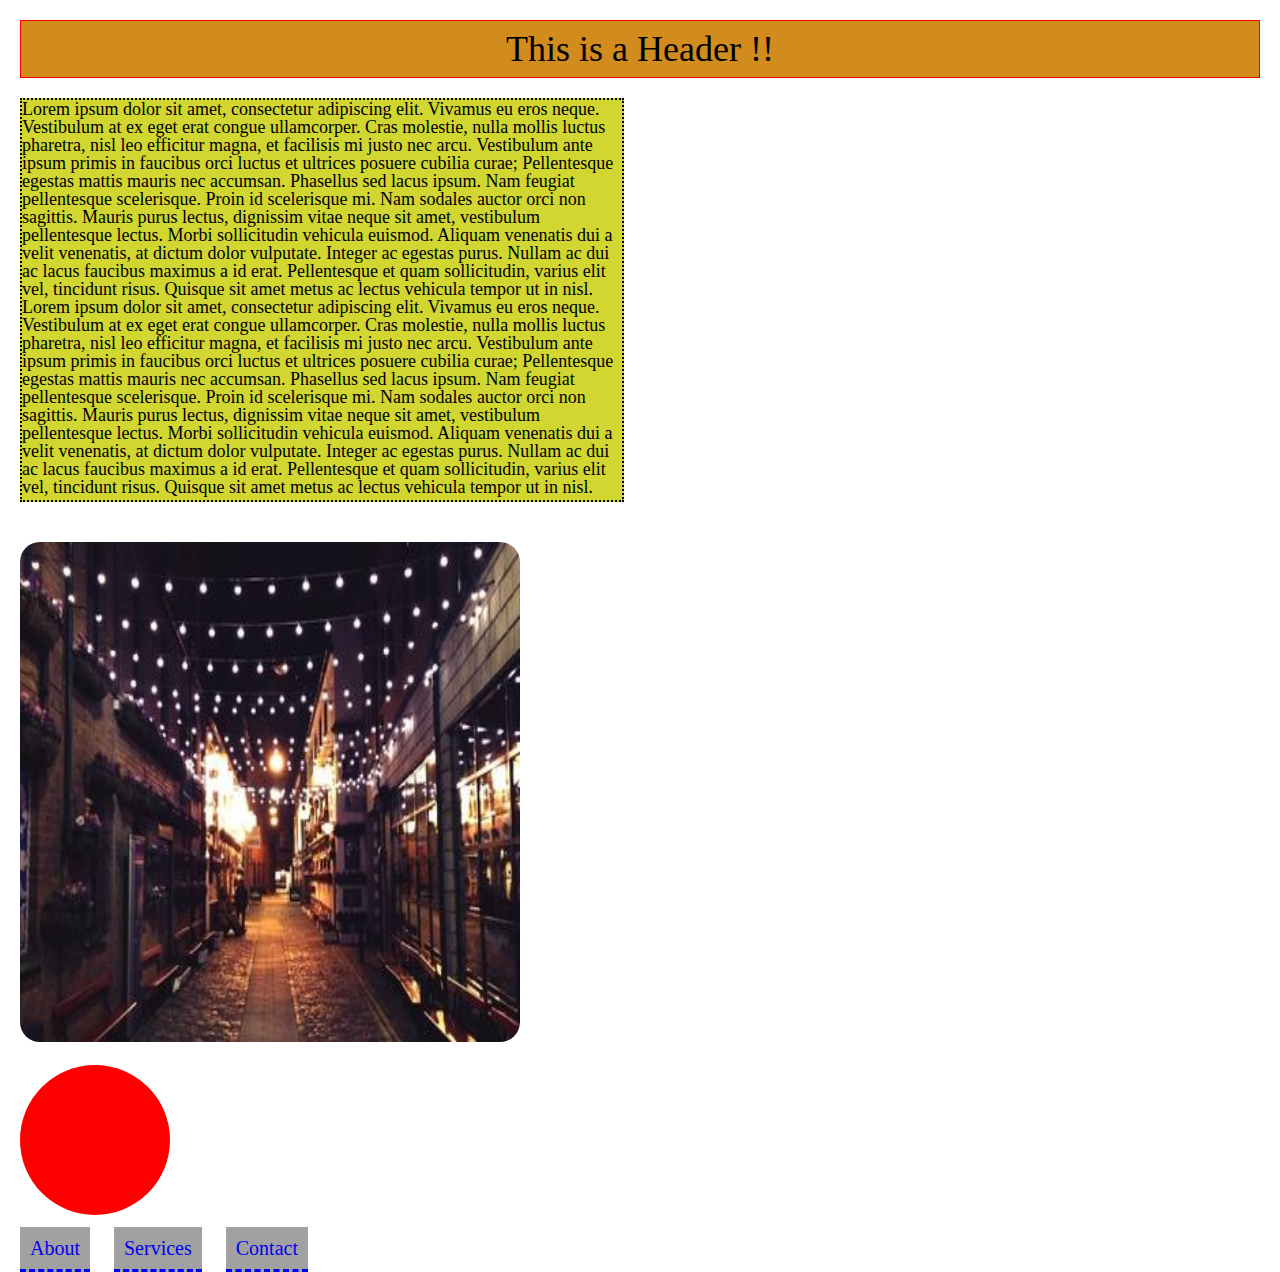
<file: block-BHaaap/index.html>
<!---

### Create a web page with the following characteristics:

1. Heading element(h1) should be at the top of the page.
2. After the heading, there should be a paragraph.
3. After the paragraph add an image having all the corner rounded.
4. Below the image, there should be a circle with red background.
5. At the bottom of the page, there must be a footer containing few links.
6. The H1 has 1px red solid borders, background color #D18C1D, and 10px of space between the content and the border (padding)
7. The paragraph is contained in 600px by 400px boxes with 2px black dotted borders and background color #D1D631
8. Links have a 3px blue dashed border on the bottom only and background color #A1A1A1

- Using CSS resets is necessary.
- Use semantic tags and keep the nesting and indentation proper.

--->
<!DOCTYPE  html>
<html lang ="en">
    <head>
        <meta charset="UTF-8">
        <title> WebPage with Box Model </title>
        <link rel="stylesheet" href ="assets/stylesheet/style.css"> 
    </head>
    <body >
        <header >
            <h1>This is a Header !!</h1>
        </header>
        <main>
            <section>
                <p class="para">
                    Lorem ipsum dolor sit amet, consectetur adipiscing elit. Vivamus eu eros neque. Vestibulum at ex eget erat congue ullamcorper. 
                    Cras molestie, nulla mollis luctus pharetra, nisl leo efficitur magna, et facilisis mi justo nec arcu. Vestibulum ante ipsum primis in faucibus orci luctus et ultrices posuere cubilia curae; Pellentesque egestas mattis mauris nec accumsan. Phasellus sed lacus ipsum. Nam feugiat pellentesque scelerisque. Proin id scelerisque mi. Nam sodales auctor orci non sagittis. Mauris purus lectus, dignissim vitae neque sit amet, vestibulum pellentesque lectus. Morbi sollicitudin vehicula euismod. Aliquam venenatis dui a velit venenatis, at dictum dolor vulputate. Integer ac egestas purus. Nullam ac dui ac lacus faucibus maximus a id erat. 
                    Pellentesque et quam sollicitudin, varius elit vel, tincidunt risus. Quisque sit amet metus ac lectus vehicula tempor ut in nisl.<br>
                    Lorem ipsum dolor sit amet, consectetur adipiscing elit. Vivamus eu eros neque. Vestibulum at ex eget erat congue ullamcorper. Cras molestie, nulla mollis luctus pharetra, nisl leo efficitur magna, et facilisis mi justo nec arcu. Vestibulum ante ipsum primis in faucibus orci luctus et ultrices posuere cubilia curae; Pellentesque egestas mattis mauris nec accumsan. Phasellus sed lacus ipsum. Nam feugiat pellentesque scelerisque. Proin id scelerisque mi. Nam sodales auctor orci non sagittis. Mauris purus lectus, dignissim vitae neque sit amet, vestibulum pellentesque lectus. Morbi sollicitudin vehicula euismod. Aliquam venenatis dui a velit venenatis, at dictum dolor vulputate. Integer ac egestas purus. Nullam ac dui ac lacus faucibus maximus a id erat.
                    Pellentesque et quam sollicitudin, varius elit vel, tincidunt risus. Quisque sit amet metus ac lectus vehicula tempor ut in nisl.
                </p>
                <div>
                    <img src="assets/media/lights.jpg" alt="Image" class="image">
                </div>
                    <span class="circle"></span>
            </section>
        </main>
        <footer >
            <a href="#">About</a>
            <a href="#">Services</a>
            <a href="#">Contact</a>
        </footer>
    </body>
</html>
</file>
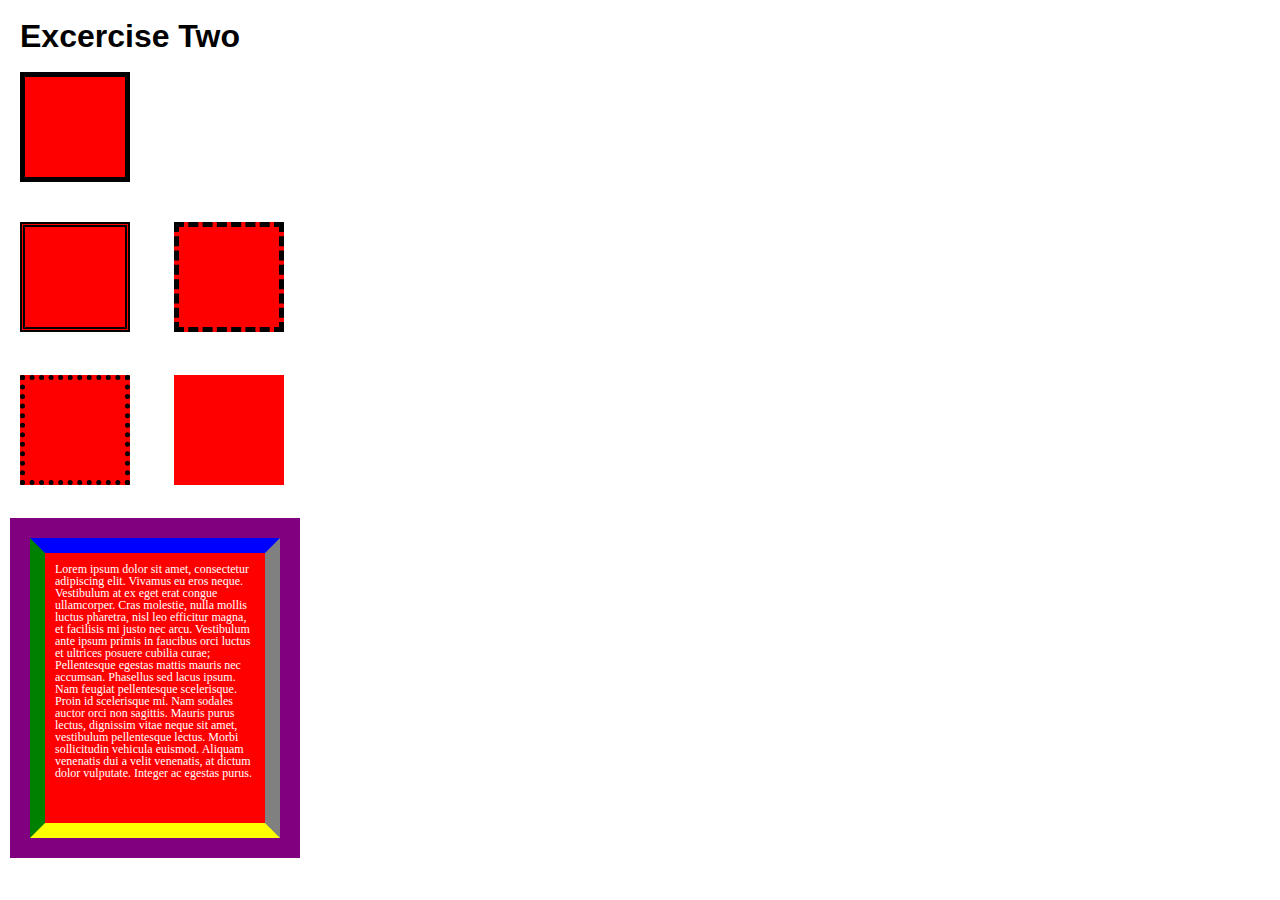
<file: block-BHaaaq/index.html>
<!---
### Create a page according to the layout shown below

![Box Model Exercise 2](https://raw.githubusercontent.com/suraj122/AC-STYLE-images/master/box-model/ex-2.png)

- Using CSS resets is necessary.
- Use semantic tags and keep the nesting and indentation proper.
--->
<!DOCTYPE  html>
<html lang ="en">
    <head>
        <meta charset="UTF-8">
        <title> WebPage with Box Model </title>
        <link rel="stylesheet" href ="assets/stylesheet/style.css"> 
    </head>
    <body>
        <main>
            <header>
                <h1>Excercise Two</h1>
            </header>
            <div class="box"></div>
            <div>
                <span class="span1"></span>
                <span class="span2"></span>
            </div>
            <div>
                <span class="span3"></span>
                <span class="span4"></span>
            </div>
            <p class="parabox">
                Lorem ipsum dolor sit amet, consectetur adipiscing elit. Vivamus eu eros neque. Vestibulum at ex eget erat congue ullamcorper. Cras molestie, nulla mollis luctus pharetra, nisl leo efficitur magna, et facilisis mi justo nec arcu. Vestibulum ante ipsum primis in faucibus orci luctus et ultrices posuere cubilia curae; Pellentesque egestas mattis mauris nec accumsan. Phasellus sed lacus ipsum. Nam feugiat pellentesque scelerisque. Proin id scelerisque mi. Nam sodales auctor orci non sagittis. Mauris purus lectus, dignissim vitae neque sit amet, vestibulum pellentesque lectus. Morbi sollicitudin vehicula euismod. Aliquam venenatis dui a velit venenatis, at dictum dolor vulputate. Integer ac egestas purus.
                     
                           
            </p>
            
        </main>
    </body>
    
</html>
</file>
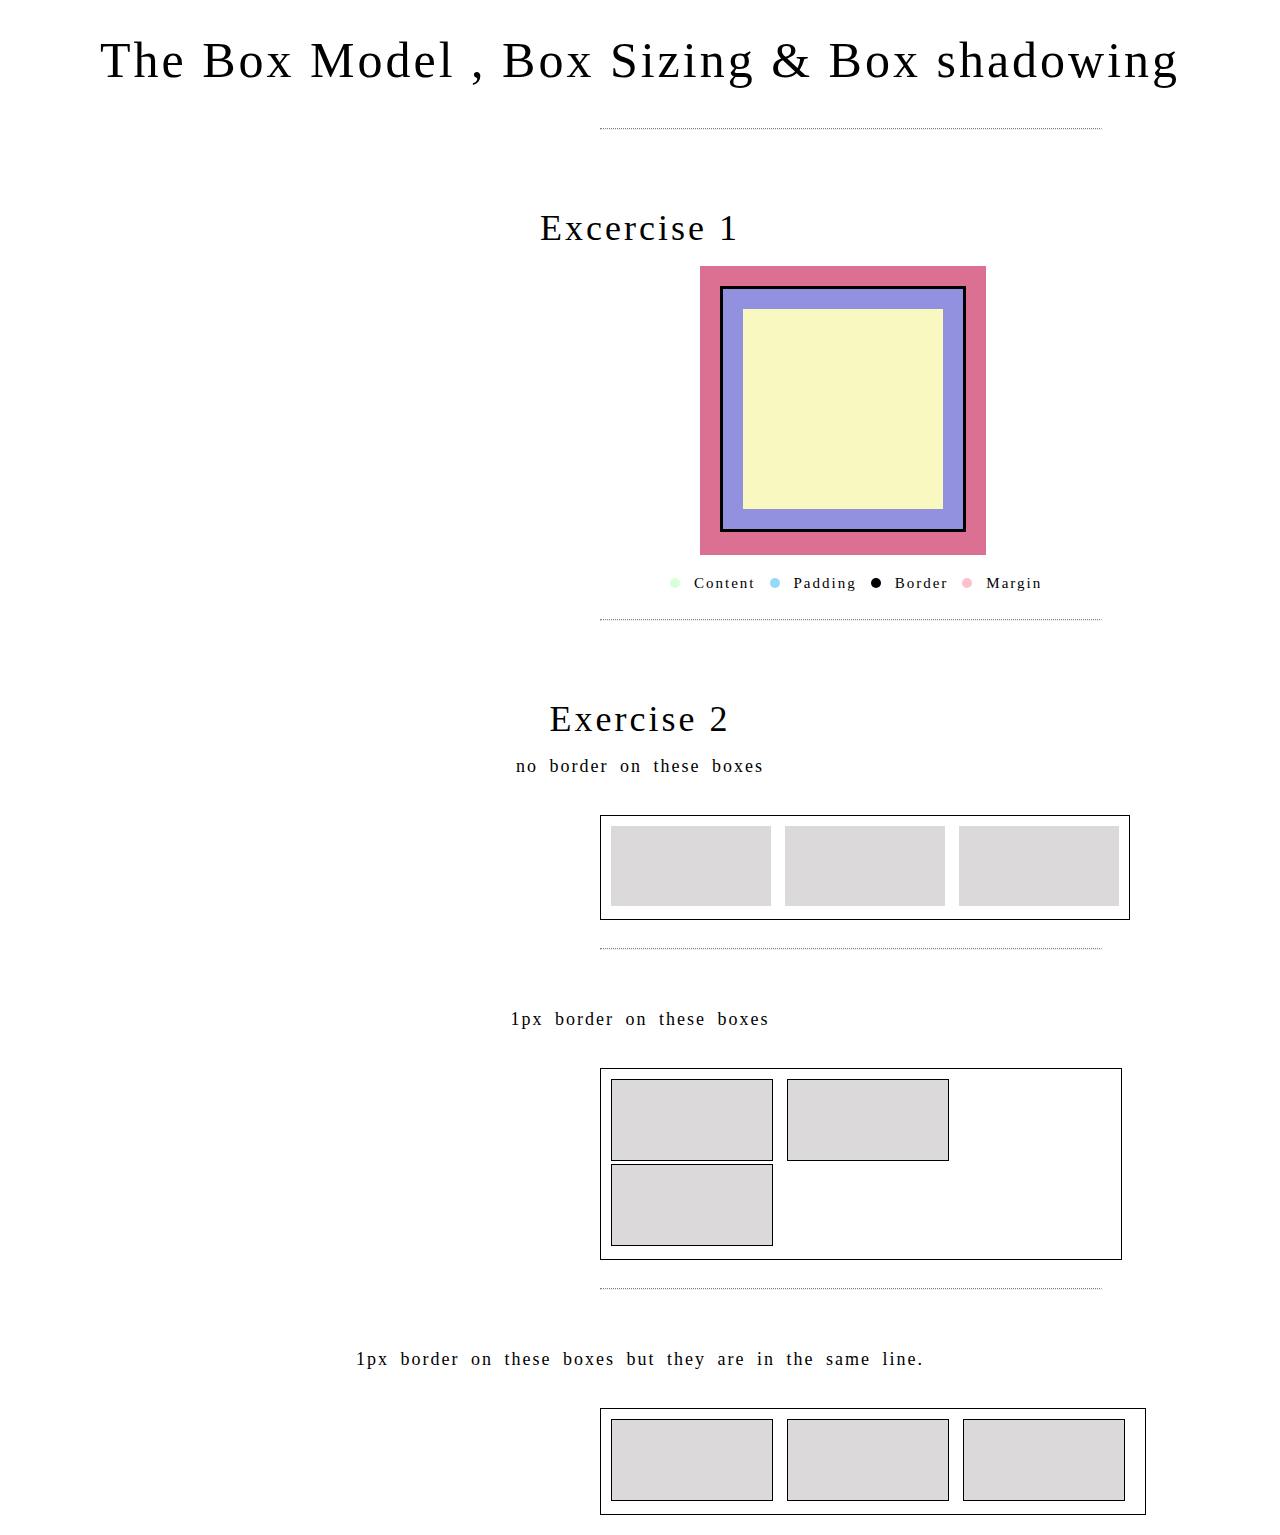
<file: block-BHaaau/index.html>
<!---
### Create a page according to the layout shown below

![Box Model Exercise 6](https://raw.githubusercontent.com/suraj122/AC-STYLE-images/master/box-model/ex-6.png)

#### Problems for exercise 2 in the layout

- Each parent container has width of 600px and border of 1px;
- Each children box has width 180px and height 100px as well as margin of 10px;
- Each child box which is having border has border-width 1px.
- Note in the first container the boxes do not have any border.

- Using CSS resets is necessary.
- Use semantic tags and keep the nesting and indentation proper.
--->

<!DOCTYPE  html>
<html lang ="en"
>
    <head>
        <meta charset="UTF-8">
        <title> Assignment 3 Box Model</title>
        <link rel="stylesheet" href ="assets/stylesheet/style.css"> 
    </head>
    <body>
        <main>
            <section >
                <h1>The Box Model , Box Sizing & Box shadowing </h1>
                <hr>
                <h2>Excercise 1</h2>
                <div class="box">
                    <div class="box-margin">
                        <div class="box-padding">
                            <div class="box-content"></div>
                        </div>
                        
                    </div>
                    
                </div>
                
                    <div class="dot">
                        <div class="dot-content"></div>
                        <span>Content</span>                
                        <div class="dot-padding"></div>
                        <span>Padding</span>                
                        <div class="dot-border"></div>
                        <span>Border</span>                
                        <div class="dot-margin"></div>
                        <span>Margin</span>  
                    </div>
                    <hr>
                <h2>Exercise 2</h2>
                <h3> no border on these boxes</h3>
                <div class="border1">
                    <div class="grey-box space" ></div>
                    <div class="grey-box space"></div>
                    <div class="grey-box "></div>
                </div>    
                <hr>
                
                <h3>1px border on these boxes</h3> 
                <div class="border2">
                    <div>
                        <div class="grey-box1 space"></div>
                        <div class="grey-box1"></div>
                    </div>
                        
                       <div class="grey-box1 "></div>
                    
                </div>
                <hr>
                <h3>1px border on these boxes but they are in the same line.</h3>
                <div class="border1">
                    <div class="grey-box1 space"></div>
                    <div class="grey-box1 space"></div>
                    <div class="grey-box1"></div>
                    
                </div>
                
                   
            </section>
        </main>
    </body>
</html>
</file>
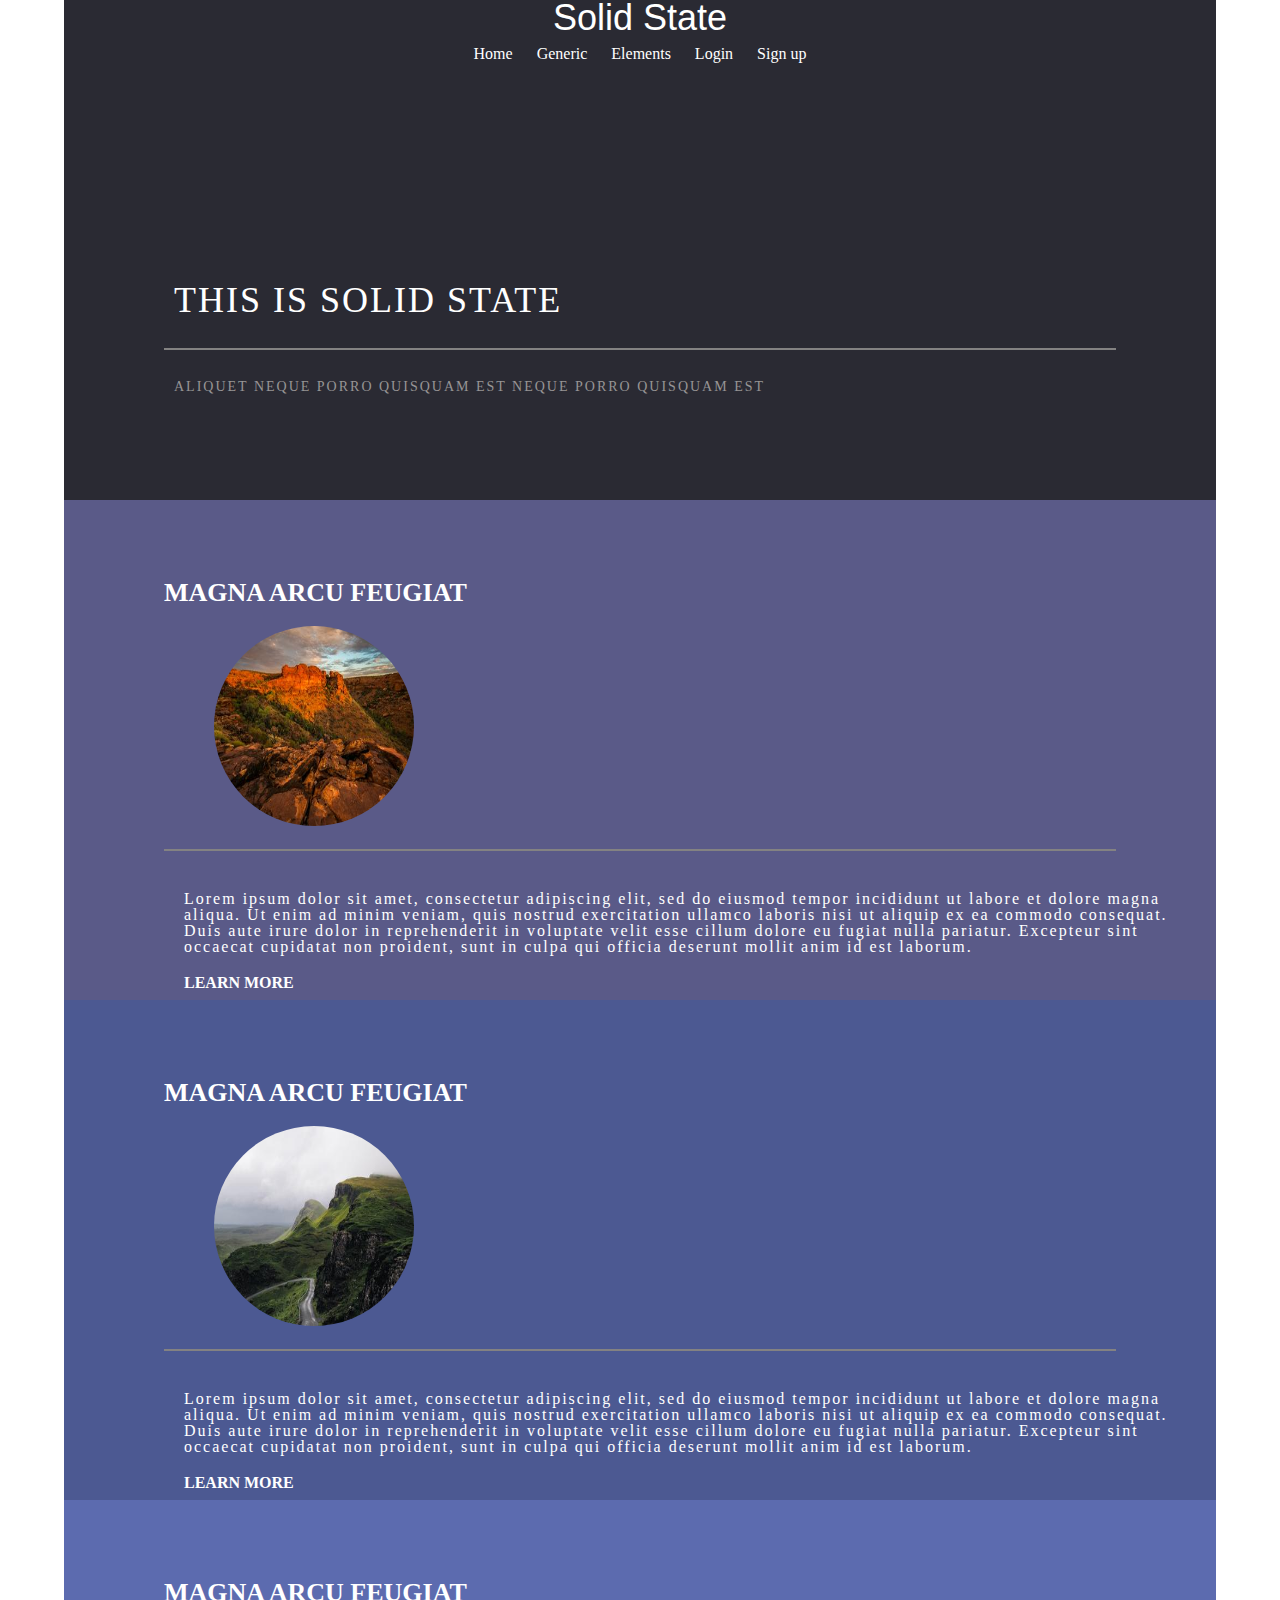
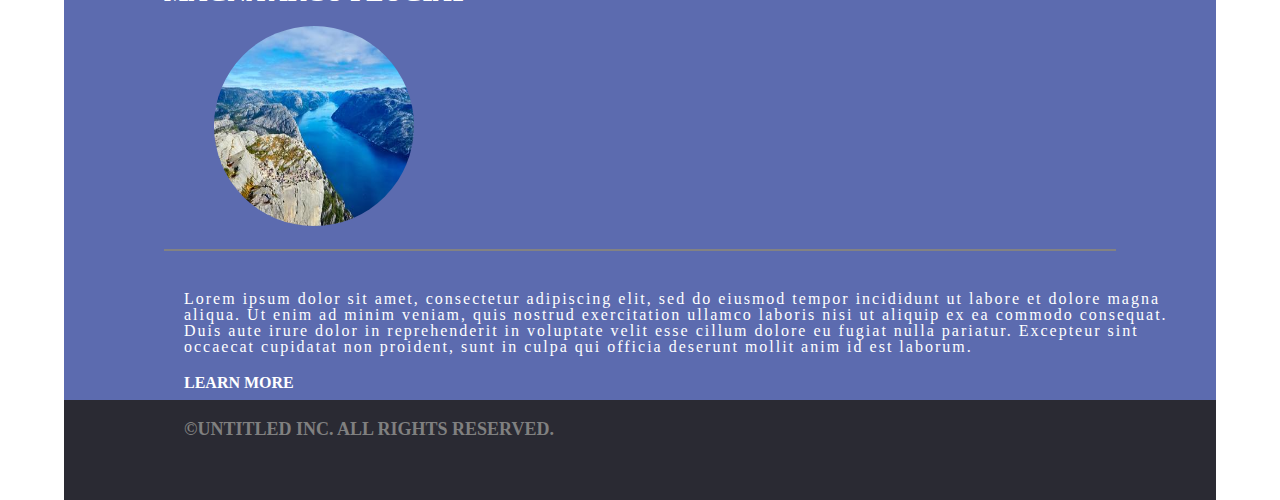
<file: block-BHaaav/index.html>
<!---
### Create a page according to the layout shown below

![Box Model Exercise 7](https://raw.githubusercontent.com/suraj122/AC-STYLE-images/master/box-model/ex-7.png)

- Using CSS resets is necessary.
- Use semantic tags and keep the nesting and indentation proper.

--->
<!DOCTYPE  html>
<html lang ="en">
    <head>
        <meta charset="UTF-8">
        <title> Web Resume with image </title>
        <link rel="stylesheet" href ="assets/stylesheet/style.css"> 
    </head>
    <body>
        <header>

        </header>
        <main>
            <section >
                <div class="container color1">
                    <div class="heading">
                        <h1>Solid State</h1>
                        <p>Home</p>
                        <p>Generic</p>
                        <p>Elements</p>
                        <p>Login</p>
                        <p>Sign up</p>

                    </div>
                    <div>
                        <p class="text">This is Solid State</p>
                        <hr>
                        <p class="text2">Aliquet Neque porro quisquam est Neque porro quisquam est </p>
                    </div>    

                </div>
            
            </section>
            <section>
                <div class="container color2">
                    <h2>Magna Arcu Feugiat</h2>
                    <img src="assets/images/img1.jpg" alt="Image">
                    <hr>
                    <p class="paragraph">
                        Lorem ipsum dolor sit amet, consectetur adipiscing elit, sed do eiusmod tempor incididunt ut labore et dolore magna aliqua. Ut enim ad minim veniam, quis nostrud exercitation ullamco laboris nisi ut aliquip ex ea commodo consequat. Duis aute irure dolor in reprehenderit in voluptate velit esse cillum dolore eu fugiat nulla pariatur. 
                        Excepteur sint occaecat cupidatat non proident, sunt in culpa qui officia deserunt mollit anim id est laborum.
                        
                    </p>
                    <span class="learn-more">Learn More</span>
                </div>
                <div class="container color3">
                    <h2>Magna Arcu Feugiat</h2>
                    <img src="assets/images/img2.jpg" alt="Image">
                    <hr>
                    <p class="paragraph">
                        Lorem ipsum dolor sit amet, consectetur adipiscing elit, sed do eiusmod tempor incididunt ut labore et dolore magna aliqua. Ut enim ad minim veniam, quis nostrud exercitation ullamco laboris nisi ut aliquip ex ea commodo consequat. Duis aute irure dolor in reprehenderit in voluptate velit esse cillum dolore eu fugiat nulla pariatur. 
                        Excepteur sint occaecat cupidatat non proident, sunt in culpa qui officia deserunt mollit anim id est laborum.
                        
                    </p>
                    <span class="learn-more">Learn More</span>
                </div>
                <div class="container color4">
                    <h2>Magna Arcu Feugiat</h2>
                    <img src="assets/images/img3.jpg" alt="Image">
                    <hr>
                    <p class="paragraph">
                        Lorem ipsum dolor sit amet, consectetur adipiscing elit, sed do eiusmod tempor incididunt ut labore et dolore magna aliqua. Ut enim ad minim veniam, quis nostrud exercitation ullamco laboris nisi ut aliquip ex ea commodo consequat. Duis aute irure dolor in reprehenderit in voluptate velit esse cillum dolore eu fugiat nulla pariatur. 
                        Excepteur sint occaecat cupidatat non proident, sunt in culpa qui officia deserunt mollit anim id est laborum.
                        
                    </p>
                    <span class="learn-more">Learn More</span>
                </div>

            </section>
            <footer class="footer">
                <span class=" learn-more text-footer">&copy;Untitled Inc. All rights reserved.</span>
            </footer>
        </main>
    </body>
</html>
</file>
<file: block-BHaaap/assets/stylesheet/style.css>
/* http://meyerweb.com/eric/tools/css/reset/ 
   v2.0 | 20110126
   License: none (public domain)
*/

html, body, div, span, applet, object, iframe,
h1, h2, h3, h4, h5, h6, p, blockquote, pre,
a, abbr, acronym, address, big, cite, code,
del, dfn, em, img, ins, kbd, q, s, samp,
small, strike, strong, sub, sup, tt, var,
b, u, i, center,
dl, dt, dd, ol, ul, li,
fieldset, form, label, legend,
table, caption, tbody, tfoot, thead, tr, th, td,
article, aside, canvas, details, embed, 
figure, figcaption, footer, header, hgroup, 
menu, nav, output, ruby, section, summary,
time, mark, audio, video {
	margin: 0;
	padding: 0;
	border: 0;
	font-size: 100%;
	font: inherit;
	vertical-align: baseline;
}
/* HTML5 display-role reset for older browsers */
article, aside, details, figcaption, figure, 
footer, header, hgroup, menu, nav, section {
	display: block;
}
body {
	line-height: 1;
}
ol, ul {
	list-style: none;
}
blockquote, q {
	quotes: none;
}
blockquote:before, blockquote:after,
q:before, q:after {
	content: '';
	content: none;
}
table {
	border-collapse: collapse;
	border-spacing: 0;
}

/*** Custom Code *****/
h1{
    background-color:#D18C1D;
    font-size: 36px;
    text-align: center;
    margin: 20px;
    padding: 10px;
    border: 1px solid red;
    
}
.para{
    background-color: #D1D631;
    width: 600px;
    height:400px;
    border: 2px dotted black;
    margin:20px ;
    font-size: 18px;
    
    
}
img{
    border-radius:20px;
    margin:20px ;
    width:500px;
    height:500px;
}
.circle{
    height: 150px;
    width: 150px;
    background-color:red;
    border-radius: 50%;
    display: inline-block;
    margin-left: 20px;
    margin-bottom: 20px;
}
a{
    background-color: #A1A1A1;
    font-size: 20px;
    border-bottom: 3px dashed blue;
    text-decoration: none;
    padding:10px;
    margin-left: 20px;
    
    
}
</file>
<file: block-BHaaaq/assets/stylesheet/style.css>
/* http://meyerweb.com/eric/tools/css/reset/ 
   v2.0 | 20110126
   License: none (public domain)
*/

html, body, div, span, applet, object, iframe,
h1, h2, h3, h4, h5, h6, p, blockquote, pre,
a, abbr, acronym, address, big, cite, code,
del, dfn, em, img, ins, kbd, q, s, samp,
small, strike, strong, sub, sup, tt, var,
b, u, i, center,
dl, dt, dd, ol, ul, li,
fieldset, form, label, legend,
table, caption, tbody, tfoot, thead, tr, th, td,
article, aside, canvas, details, embed, 
figure, figcaption, footer, header, hgroup, 
menu, nav, output, ruby, section, summary,
time, mark, audio, video {
	margin: 0;
	padding: 0;
	border: 0;
	font-size: 100%;
	font: inherit;
	vertical-align: baseline;
}
/* HTML5 display-role reset for older browsers */
article, aside, details, figcaption, figure, 
footer, header, hgroup, menu, nav, section {
	display: block;
}
body {
	line-height: 1;
}
ol, ul {
	list-style: none;
}
blockquote, q {
	quotes: none;
}
blockquote:before, blockquote:after,
q:before, q:after {
	content: '';
	content: none;
}
table {
	border-collapse: collapse;
	border-spacing: 0;
}

/***********Custom code ***********/
h1{
    font-size: 32px;
    margin-left: 20px;
    padding-top: 20px;
    font-weight: bold;
    font-family: Arial, Helvetica, sans-serif;
    
}
.box{
    /*display:inline-block;*/
    background-color: red;
    width: 100px;
    height: 100px;
    border: 5px solid black;
    margin: 20px;
}
.span1{
    display:inline-block;
    background-color: red;
    width: 100px;
    height: 100px;
    border: 5px double black;
    margin: 20px;
}
.span2{
    display:inline-block;
    background-color: red;
    width: 100px;
    height: 100px;
    border: 5px dashed black;
    margin: 20px;
}
.span3{
    display:inline-block;
    background-color: red;
    width: 100px;
    height: 100px;
    border: 5px dotted black;
    margin: 20px;
}
.span4{
    display:inline-block;
    background-color: red;
    width: 110px;
    height: 110px;
    margin: 20px;
    border:none;
}
.parabox{
    background-color: red;
    font-size: 12px;
    color: white;
    width:200px;
    height:250px;
    border-top: 15px solid blue;
    border-right: 15px solid grey;
    border-bottom: 15px solid yellow;
    border-left: 15px solid green;
    margin:30px;
    padding: 10px;
    outline:20px solid purple;
    

}
</file>
<file: block-BHaaau/assets/stylesheet/style.css>
/* http://meyerweb.com/eric/tools/css/reset/ 
   v2.0 | 20110126
   License: none (public domain)
*/

html, body, div, span, applet, object, iframe,
h1, h2, h3, h4, h5, h6, p, blockquote, pre,
a, abbr, acronym, address, big, cite, code,
del, dfn, em, img, ins, kbd, q, s, samp,
small, strike, strong, sub, sup, tt, var,
b, u, i, center,
dl, dt, dd, ol, ul, li,
fieldset, form, label, legend,
table, caption, tbody, tfoot, thead, tr, th, td,
article, aside, canvas, details, embed, 
figure, figcaption, footer, header, hgroup, 
menu, nav, output, ruby, section, summary,
time, mark, audio, video {
	margin: 0;
	padding: 0;
	border: 0;
	font-size: 100%;
	font: inherit;
	vertical-align: baseline;
}
/* HTML5 display-role reset for older browsers */
article, aside, details, figcaption, figure, 
footer, header, hgroup, menu, nav, section {
	display: block;
}
body {
	line-height: 1;
}
ol, ul {
	list-style: none;
}
blockquote, q {
	quotes: none;
}
blockquote:before, blockquote:after,
q:before, q:after {
	content: '';
	content: none;
}
table {
	border-collapse: collapse;
	border-spacing: 0;
}


/**********Custom Code *************/
/*.align{
    width:800px;
    margin:0 auto;
    text-align: center;
}*/
h1{
    font-size: 50px;
    padding:35px;
    letter-spacing: 3px;
    text-align: center;    
}   

hr{
    border-top: 1px dotted;
    width:500px;
    margin-bottom: 60px;
    margin-left: 600px;
    
    
    
}
h2{
    font-size: 36px;
    padding:20px;
    margin-top: 20px;
    letter-spacing: 3px;
    text-align: center;
}    

h3{
    font-size: 18px;
    letter-spacing: 2px;
    word-spacing: 5px;
    margin-bottom: 40px;
    padding:0px;
    text-align: center;
}
.box{
    margin:auto;
    width:50%;
    margin-left: 700px;
       
}

.box-margin{

    padding:20px;
    background-color:palevioletred;
    display: inline-block;
}
.box-padding{
    padding:20px;
    background-color: rgb(145, 145, 224);
    display:inline-block;
    border:3px solid black;
}
.box-content{
    width:200px;
    height:200px;
    background-color: rgb(248, 248, 192);
    
}

.dot{
    padding:20px;.
    margin-top: 40px;
    margin-left:650px;
}
.dot-margin{
    height: 10px;
    width: 10px;
    background-color:pink;
    border-radius: 50%;
    display: inline-block;
       
}
.dot-border{
    height: 10px;
    width: 10px;
    background-color:black;
    border-radius: 50%;
    display: inline-block;
       
}
.dot-padding{
    height: 10px;
    width: 10px;
    background-color:rgb(149, 218, 245);
    border-radius: 50%;
    display: inline-block;
       
}
.dot-content{
    height: 10px;
    width: 10px;
    background-color: rgb(217, 255, 217);
    border-radius: 50%;
    display: inline-block;
       
}
span{
    font-size: 15px;
    letter-spacing: 2px;
    text-transform: capitalize;
    padding: 10px;
}

/***** no border boxes *************/
.grey-box{
    width:120px;
    height:40px;
    background-color: rgb(219, 217, 217);
    display: inline-block;
    margin:0 auto;
     padding: 20px;
}
.space{
    margin-right: 10px;
}

.grey-box1{
    width:120px;
    height:40px;
    background-color: rgb(219, 217, 217);
    display: inline-block;
    padding: 20px;
    margin:0 auto;
    border:1px solid black;
    margin-right: 10px;

}
/***Outer border ****/
.border1
{
    
    padding:10px;
    border:1px solid black;
    display:inline-block;
    margin-bottom: 20px;
    margin-left: 600px;
}
.border2{
    width:500px;
    height:170px;
    padding:10px;
    border:1px solid black;
    display:inline-block;
    margin-bottom: 20px;
    margin-left: 600px;
}
</file>
<file: block-BHaaav/assets/stylesheet/style.css>
/* http://meyerweb.com/eric/tools/css/reset/ 
   v2.0 | 20110126
   License: none (public domain)
*/

html, body, div, span, applet, object, iframe,
h1, h2, h3, h4, h5, h6, p, blockquote, pre,
a, abbr, acronym, address, big, cite, code,
del, dfn, em, img, ins, kbd, q, s, samp,
small, strike, strong, sub, sup, tt, var,
b, u, i, center,
dl, dt, dd, ol, ul, li,
fieldset, form, label, legend,
table, caption, tbody, tfoot, thead, tr, th, td,
article, aside, canvas, details, embed, 
figure, figcaption, footer, header, hgroup, 
menu, nav, output, ruby, section, summary,
time, mark, audio, video {
	margin: 0;
	padding: 0;
	border: 0;
	font-size: 100%;
	font: inherit;
	vertical-align: baseline;
}
/* HTML5 display-role reset for older browsers */
article, aside, details, figcaption, figure, 
footer, header, hgroup, menu, nav, section {
	display: block;
}
body {
	line-height: 1;
}
ol, ul {
	list-style: none;
}
blockquote, q {
	quotes: none;
}
blockquote:before, blockquote:after,
q:before, q:after {
	content: '';
	content: none;
}
table {
	border-collapse: collapse;
	border-spacing: 0;
}

/*******************Custom Code************/
/**Containers and colors*****/
.container{
    width:90%;
    height:500px;
    margin:0 auto;
}
.color1{
    
    background-color: rgb(42, 42, 51);
    
}
.color2{
    
    background-color: rgb(90, 90, 136);
    
}
.color3{
    
    background-color: rgb(76, 89, 146);
    
    
}
.color4{
   
    background-color: rgb(92, 107, 175);
}

/** Text inside Containers**/

.heading{
    text-align: center;
}
h1{
    font-size: 36px;
    color: white;
    font-family: Impact, Haettenschweiler, 'Arial Narrow Bold', sans-serif;
    text-align: center;
}
h2{
    color:white;
    font-size: 26px;
    text-transform: uppercase;
    font-weight: bold;
    padding-top: 80px;
    padding-bottom: 20px;
    margin-left: 100px;
    
}
p{
    font-size: 16px;
    color:white;
    display:inline-block;
    
    padding:10px;
    
}
.text{
    text-transform: capitalize;
    color:white;
    text-transform: uppercase;
    letter-spacing: 2px;
    font-size: 36px;
    margin-left:100px;
    margin-top: 200px;
}
hr{
    /*width:800px;*/
    margin:20px 100px;
    border: 0.5px solid rgb(131, 130, 130);
    
}
.text2{
    color: rgb(151, 149, 149);
    font-size: 14px;
    text-transform: uppercase;
    margin-left:100px;
    padding: 10px;
    letter-spacing: 2px;
}

img{
    width:200px;
    height:200px;
    margin-left:150px;
    border-radius: 50%;
}
.paragraph{
    margin-left: 100px;
    letter-spacing: 2px;
    padding: 20px;

}
.learn-more{
    margin-left: 100px;
    text-transform: uppercase;
    color:white;
    font-weight: bold;
    padding:20px;
}
.footer{
    width:90%;
    height:100px;
    margin:0 auto;
    background-color: rgb(42, 42, 51);
      
}
.text-footer{
    font-size: 18px;
    padding-top: 100px 0;
    display: inline-block;
    color: grey;
}
</file>
